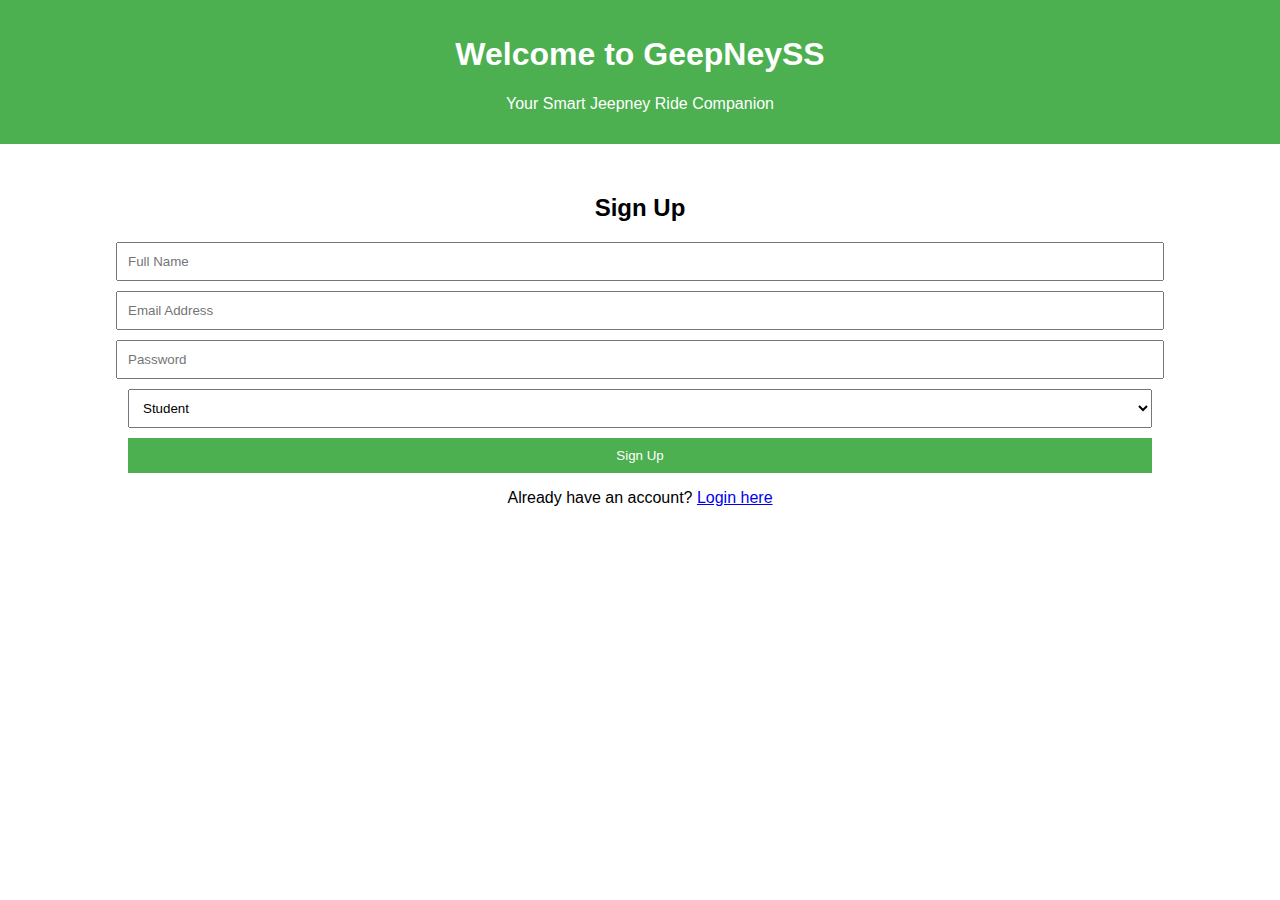
<file: index.html>
<!DOCTYPE html>
<html lang="en">
<head>
    <meta charset="UTF-8">
    <meta name="viewport" content="width=device-width, initial-scale=1.0">
    <title>GeepNeySS - Sign Up</title>
    <link rel="stylesheet" href="styles.css">
</head>
<body>
    <header>
        <h1>Welcome to GeepNeySS</h1>
        <p>Your Smart Jeepney Ride Companion</p>
    </header>
    
    <main>
        <div class="form-container">
            <h2>Sign Up</h2>
            <form id="signup-form" onsubmit="goToSuccessPage(event)">
                <input type="text" id="name" placeholder="Full Name" required>
                <input type="email" id="email" placeholder="Email Address" required>
                <input type="password" id="password" placeholder="Password" required>
                <select id="user-type">
                    <option value="student">Student</option>
                    <option value="driver">Driver</option>
                </select>
                <button type="submit">Sign Up</button>
            </form>
            <p>Already have an account? <a href="login.html">Login here</a></p>
        </div>
    </main>

    <script>
        function goToSuccessPage(event) {
            event.preventDefault();
            window.location.href = "success.html";
        }
    </script>
</body>
</html>
</file>
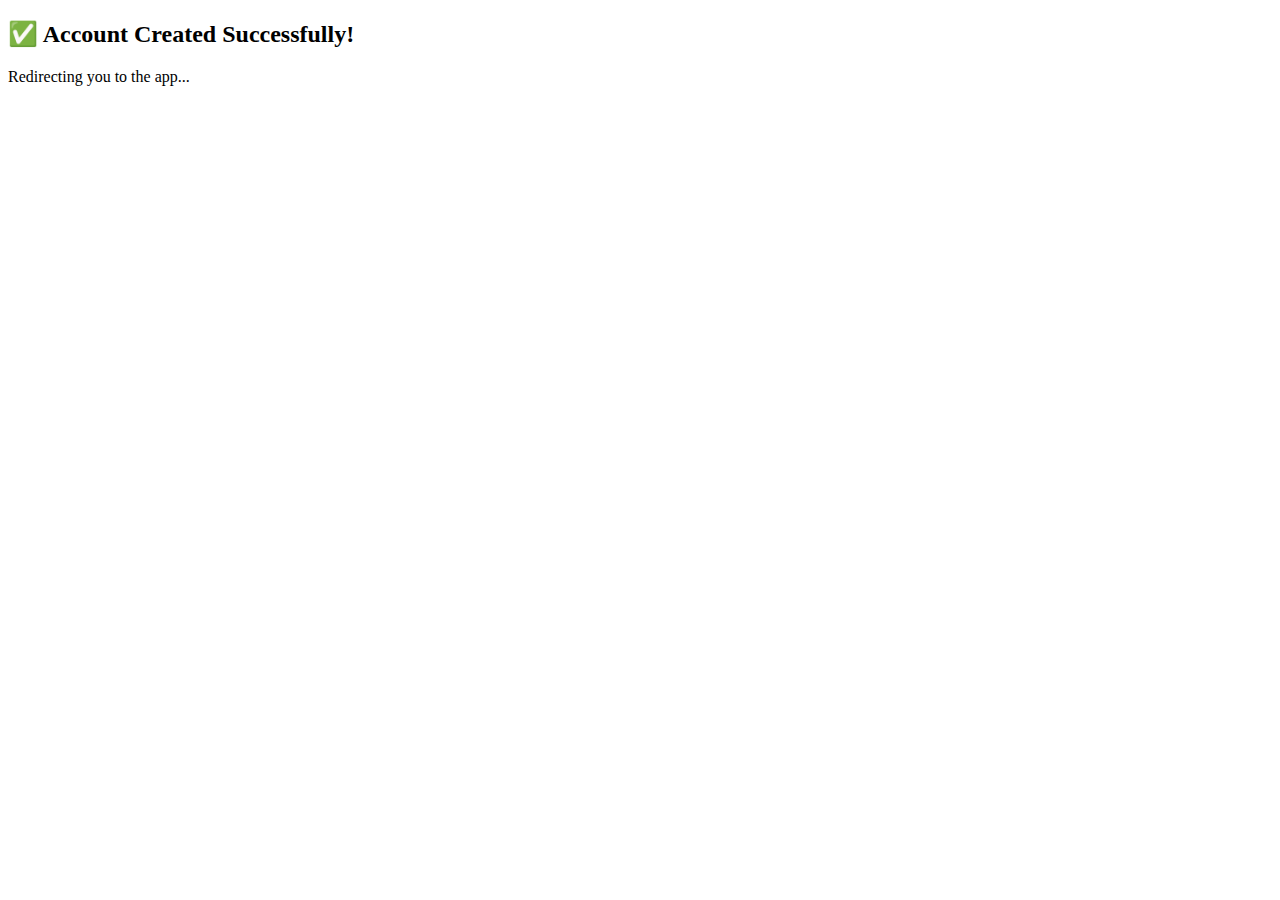
<file: success.html>
<!DOCTYPE html>
<html lang="en">
<head>
    <meta charset="UTF-8">
    <meta name="viewport" content="width=device-width, initial-scale=1.0">
    <title>Account Created Successfully</title>
    <script>
        setTimeout(function() {
            window.location.href = "https://www.figma.com/proto/MwAU19pWzFgvYzd0CXFkv7/GeepNeySS?node-id=38-1534&p=f&t=PQx1uLG5bDoCjJiZ-1&scaling=scale-down&content-scaling=fixed&page-id=0%3A1&starting-point-node-id=38%3A1534&show-proto-sidebar=1";
        }, 3000); // Redirect after 3 seconds
    </script>
</head>
<body>
    <h2>✅ Account Created Successfully!</h2>
    <p>Redirecting you to the app...</p>
</body>
</html>
</file>
<file: styles.css>
body {
    font-family: Arial, sans-serif;
    text-align: center;
    margin: 0;
    padding: 0;
}

header {
    background-color: #4CAF50;
    color: white;
    padding: 15px;
}

.form-container {
    margin-top: 50px;
}

input, select, button {
    display: block;
    margin: 10px auto;
    padding: 10px;
    width: 80%;
}

button {
    background-color: #4CAF50;
    color: white;
    border: none;
    cursor: pointer;
}
</file>
